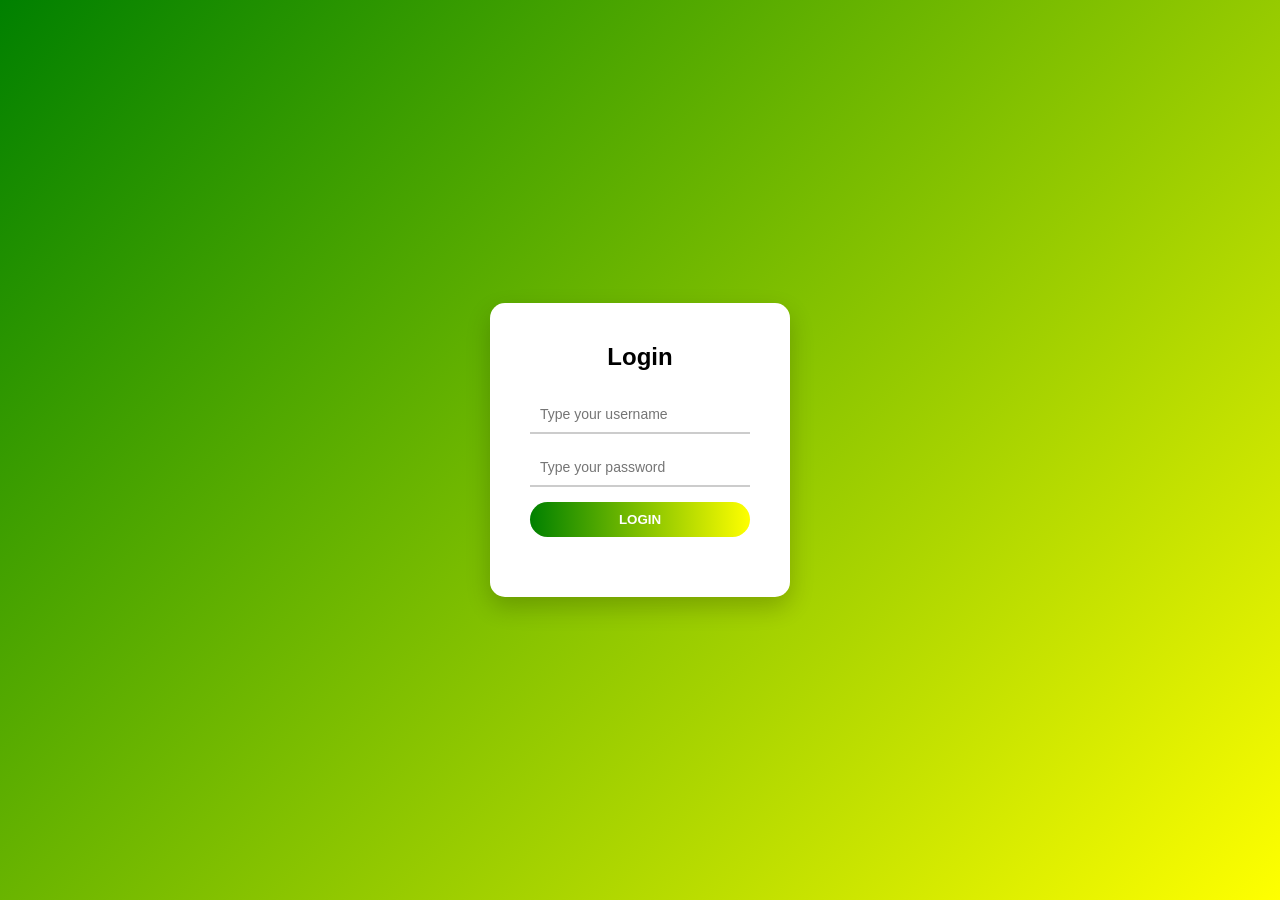
<file: login.html>
<!DOCTYPE html>
<html lang="id">
<head>
    <meta charset="UTF-8">
    <meta name="viewport" content="width=device-width, initial-scale=1.0">
    <title>Login Page</title>
    <link rel="stylesheet" href="login.css">
</head>
<body>

<div class="container">
    <div class="login-box">
        <h2>Login</h2>

        <div class="input-group">
            <input type="text" placeholder="Type your username">
        </div>

        <div class="input-group">
            <input type="password" placeholder="Type your password">
        </div>
        <button class="btn-login">LOGIN</button>
    </div>
</div>

</body>
</html>
</file>
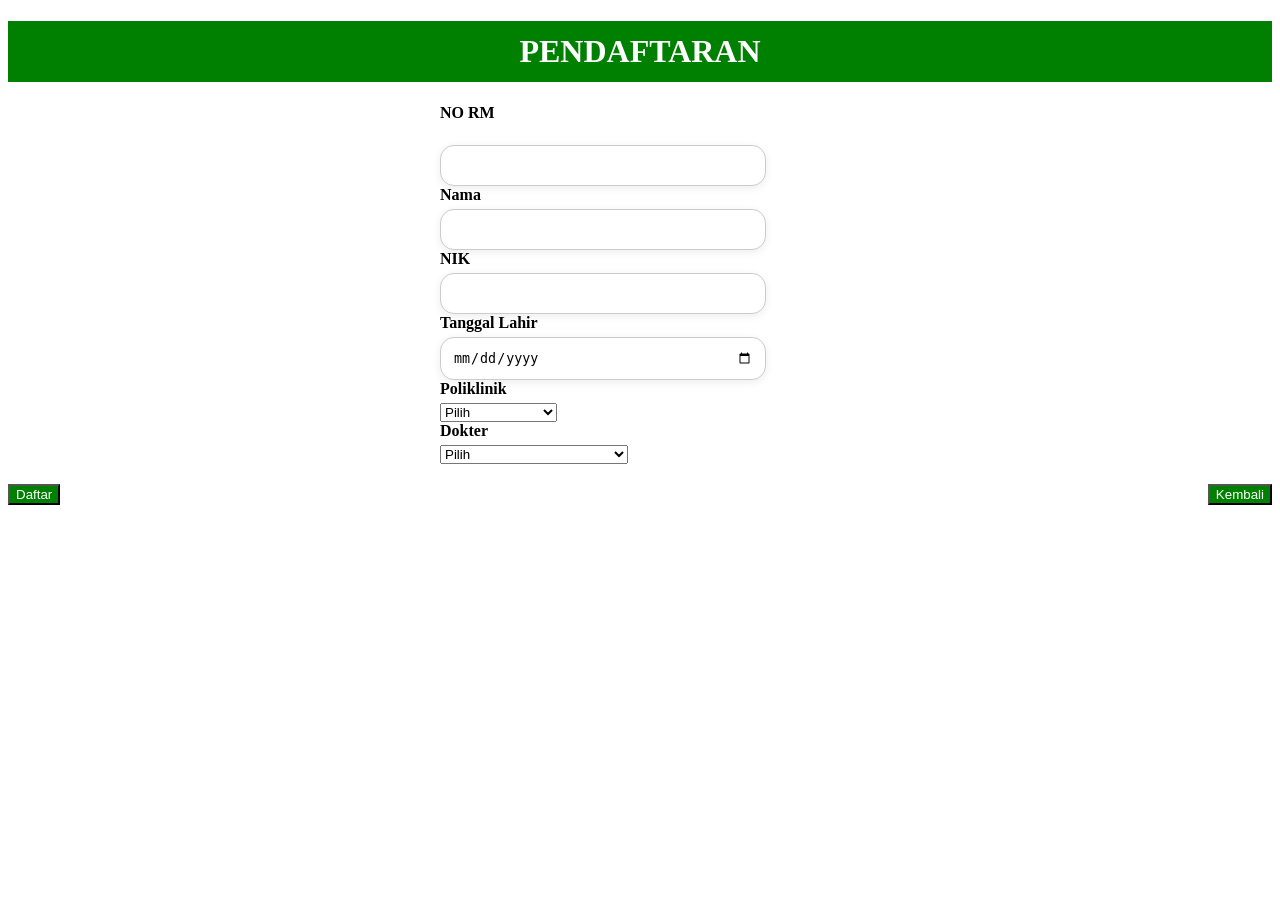
<file: pendaftaran.html>
<!DOCTYPE html>
<html lang="en">
<head>
    <meta charset="UTF-8">
    <meta name="viewport" content="width=device-width, initial-scale=1.0">
    <title>Pendaftaran</title>
    <link rel="stylesheet" href="pendaftaran.css"/>
</head>
<body>
    <h1 class="header-menu">PENDAFTARAN</h1>
    <form method="post">
         <div class="form-group">
            <label>NO RM</label><br>
            <input type="text">
        </div>
        <div class="form-group">
            <label>Nama</label>
            <input type="text">
        </div>
        <div class="form-group">
            <label>NIK</label>
            <input type="text">
        </div>
        <div class="form-group">
            <label>Tanggal Lahir</label>
            <input type="date">
        </div>
        <div class="form-group">
        <label>Poliklinik</label>
        <select>
            <option value="">Pilih</option>
            <option value="Poli Bedah">Poli Bedah</option>
            <option value="Poli Dalam">Poli Dalam</option>
            <option value="Poli Gigi">Poli Gigi</option>
            <option value="Poli Kandungan">Poli Kandungan</option>
        </select>
        </div>
        <div class="form-group">
        <label>Dokter</label>
        <select>
            <option value="">Pilih</option>
            <option value="dr. Raka Pratama, Sp.PD">dr. Raka Pratama, Sp.PD</option>
            <option value="dr. Fajar Nugroho, Sp.B">dr. Fajar Nugroho, Sp.B</option>
            <option value="drg. Maya Oktaviani, Sp.KG">drg. Maya Oktaviani, Sp.KG</option>
            <option value="dr. Nabila Maharani, Sp.OG">dr. Nabila Maharani, Sp.OG</option>
        </select>
        </div>
        <a>
        <button class="button1" type="submit">Daftar</button>
         </a>
        <a href="/index.html">
        <button class="button2" type="button" >Kembali</button>
        </a>
    </form>
</body>
</html>
</file>
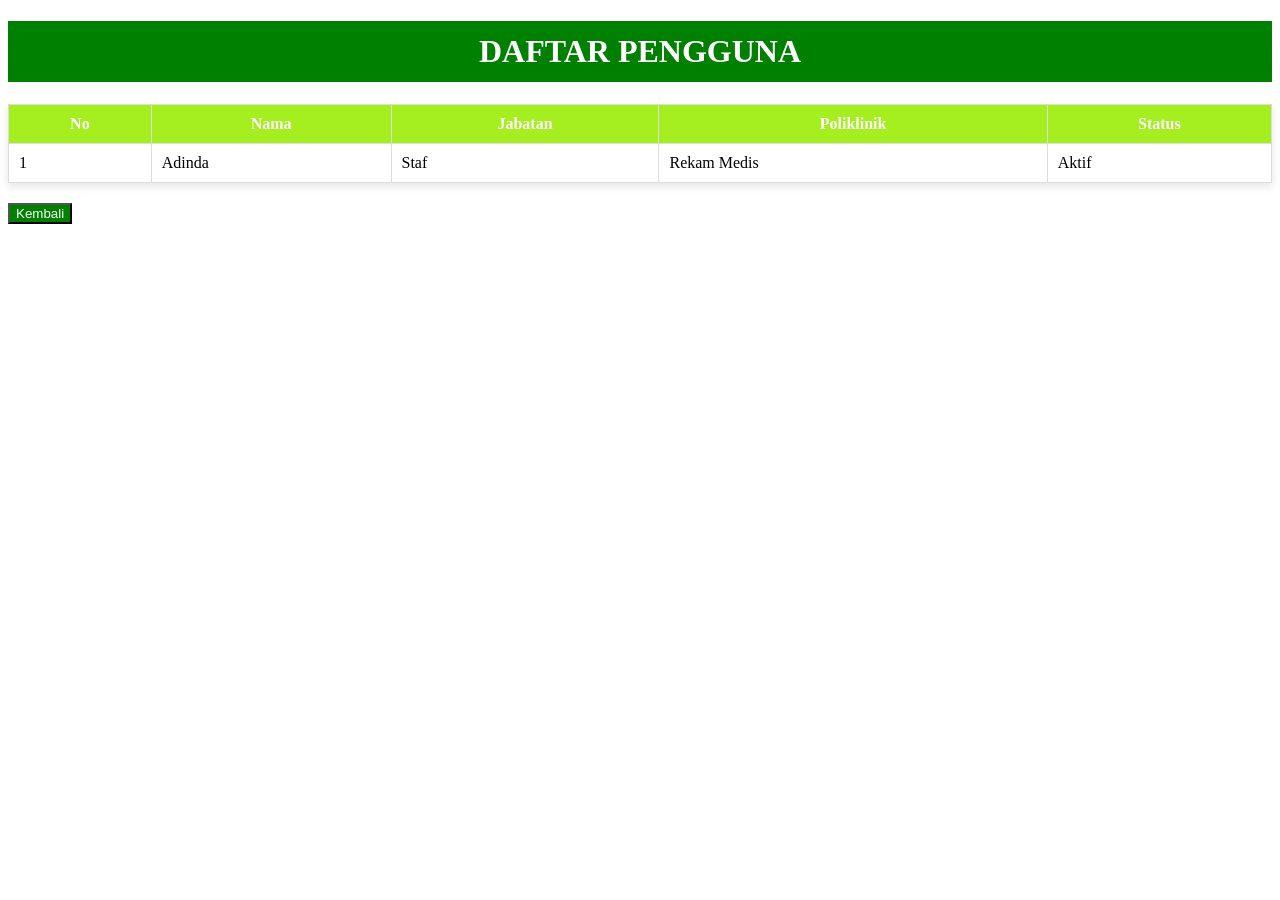
<file: pengguna.html>
<!DOCTYPE html>
<html lang="en">
<head>
    <meta charset="UTF-8">
    <meta name="viewport" content="width=device-width, initial-scale=1.0">
    <title>pengguna</title>
    <link rel="stylesheet" href="pengguna.css"/>
</head>
<body>
    <h1 class="header-menu">DAFTAR PENGGUNA</h1>
    <table class="table" width="100%">
            <tr>
                <td>No</td>
                <td>Nama</td>
                <td>Jabatan</td>
                <td>Poliklinik</td>
                <td>Status</td>
            </tr>
             <tr>
                <td>1</td>
                <td>Adinda</td>
                <td>Staf</td>
                <td>Rekam Medis</td>
                <td>Aktif</td>
            </tr> 
    </table>
    <a href="index.html" >
        <button class="button1" type="submit">Kembali</button>
    </a>
</body>
</html>
</file>
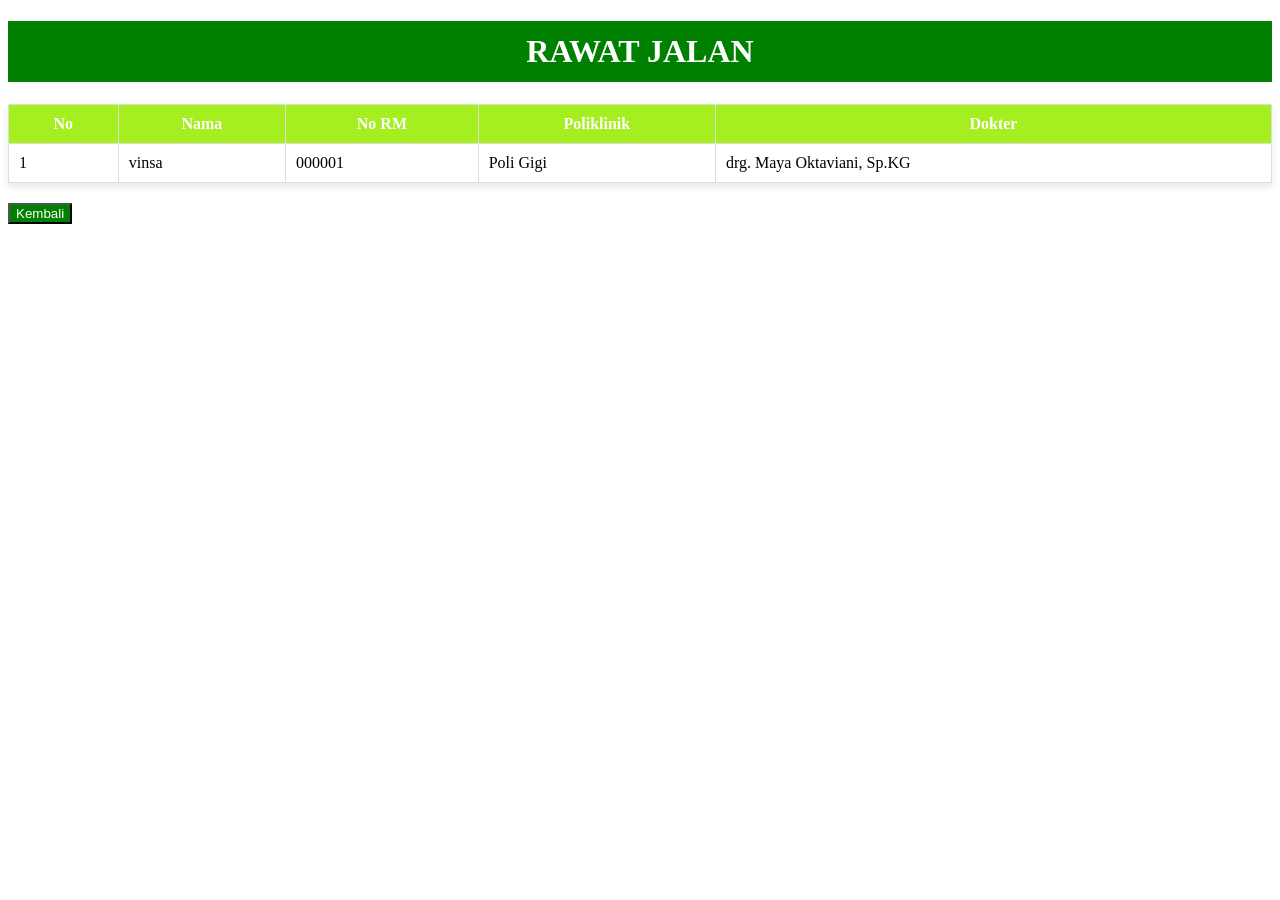
<file: rawatjalan.html>
<!DOCTYPE html>
<html lang="en">
<head>
    <meta charset="UTF-8">
    <meta name="viewport" content="width=device-width, initial-scale=1.0">
    <title>rawat jalan</title>
     <link rel="stylesheet" href="rawatjalan.css"/>
</head>
<body>
     <h1 class="header-menu">RAWAT JALAN</h1>
    <table class="table" width="100%">
            <tr>
                <td>No</td>
                <td>Nama</td>
                <td>No RM</td>
                <td>Poliklinik</td>
                <td>Dokter</td>
            </tr>
             <tr>
                <td>1</td>
                <td>vinsa</td>
                <td>000001</td>
                <td>Poli Gigi</td>
                <td>drg. Maya Oktaviani, Sp.KG</td>
            </tr> 
    </table>
    <a href="index.html">
        <button class="button1" type="submit">Kembali</button>
    </a>
</body>
</html>
</file>
<file: login.css>
* {
    margin: 0;
    padding: 0;
    box-sizing: border-box;
    font-family: Arial, sans-serif;
}

body {
    height: 100vh;
    background: linear-gradient(135deg, green, yellow);
    display: flex;
    justify-content: center;
    align-items: center;
}

.container {
    width: 100%;
    display: flex;
    justify-content: center;
}

.login-box {
    background: #fff;
    padding: 40px;
    border-radius: 15px;
    width: 300px;
    text-align: center;
    box-shadow: 0 10px 25px rgba(0,0,0,0.2);
}

.login-box h2 {
    margin-bottom: 25px;
}

.input-group {
    margin-bottom: 15px;
}

.input-group input {
    width: 100%;
    border: none;
    border-bottom: 2px solid #ccc;
    padding: 10px;
    outline: none;
    font-size: 14px;
}

.input-group input:focus {
    border-bottom: 2px solid #6a5acd;
}

.forgot {
    display: block;
    font-size: 12px;
    color: #999;
    text-align: right;
    margin-bottom: 20px;
    text-decoration: none;
}

.btn-login {
    width: 100%;
    padding: 10px;
    border: none;
    border-radius: 25px;
    background: linear-gradient(90deg, green, yellow);
    color: white;
    font-weight: bold;
    cursor: pointer;
    margin-bottom: 20px;
}

.btn-login:hover {
    opacity: 0.9;
}

.signup {
    font-size: 12px;
    margin-bottom: 15px;
    color: #666;
}

.social {
    display: flex;
    justify-content: center;
    gap: 10px;
}

.circle {
    width: 30px;
    height: 30px;
    border-radius: 50%;
}

.green {
    background: green;
}

.yellowgreen {
    background: yellowgreen;
}

.yellow {
    background: yellow;
}

.gradient {
    background: linear-gradient(45deg, green, yellow);
}
</file>
<file: pendaftaran.css>
.header-menu {
    background-color: green;
    color: white;
    padding: 12px;
    text-align: center;
}

.form-group {
    margin-bottom: 15px;
    text-align: justify;
    width: 400px;
    margin: 0 auto;
}

.form-group label {
    display: block;
    font-weight: bold;
    margin-bottom: 5px;
}

.form-group input {
    width: 300px;
    padding: 12px;
    border: 1px solid #ccc;
    border-radius: 14px;
    background-color: white;
    box-shadow: 0 2px 8px rgba(0, 0, 0, 0.08);
}

.button1 {
    background-color: green; 
    color: white;
    float: left;
    margin-top: 20px;
}

.button2 {
    background-color: green; 
    color: white;
    display: flex;
    float: right;
    margin-top: 20px;
}
</file>
<file: pengguna.css>
.header-menu {
    background-color: green;
    color: white;
    padding: 12px;
    text-align: center;
}

.table {
    border-collapse: collapse;
    margin: auto;
    background-color: white;
    box-shadow: 0px 4px 8px rgba(0,0,0,0.1);
}

.table tr:first-child {
    background-color: rgb(165, 238, 31);
    color: white;
    font-weight: bold;
    text-align: center;
}

.table td {
    border: 1px solid #ddd;
    padding: 10px;
}

.button1 {
    background-color: green; 
    color: white;
    float: left;
    margin-top: 20px;
}
</file>
<file: rawatjalan.css>
.header-menu {
    justify-content: space-between;
    background-color: green;
    color: white;
    padding: 12px;
    text-align: center;
}

.table {
    border-collapse: collapse;
    margin: auto;
    background-color: white;
    box-shadow: 0px 4px 8px rgba(0,0,0,0.1);
}

.table tr:first-child {
    background-color: rgb(165, 238, 31);
    color: white;
    font-weight: bold;
    text-align: center;
}

.table td {
    border: 1px solid #ddd;
    padding: 10px;
}

.button1 {
    background-color: green; 
    color: white;
    float: left;
    margin-top: 20px;
}
</file>
